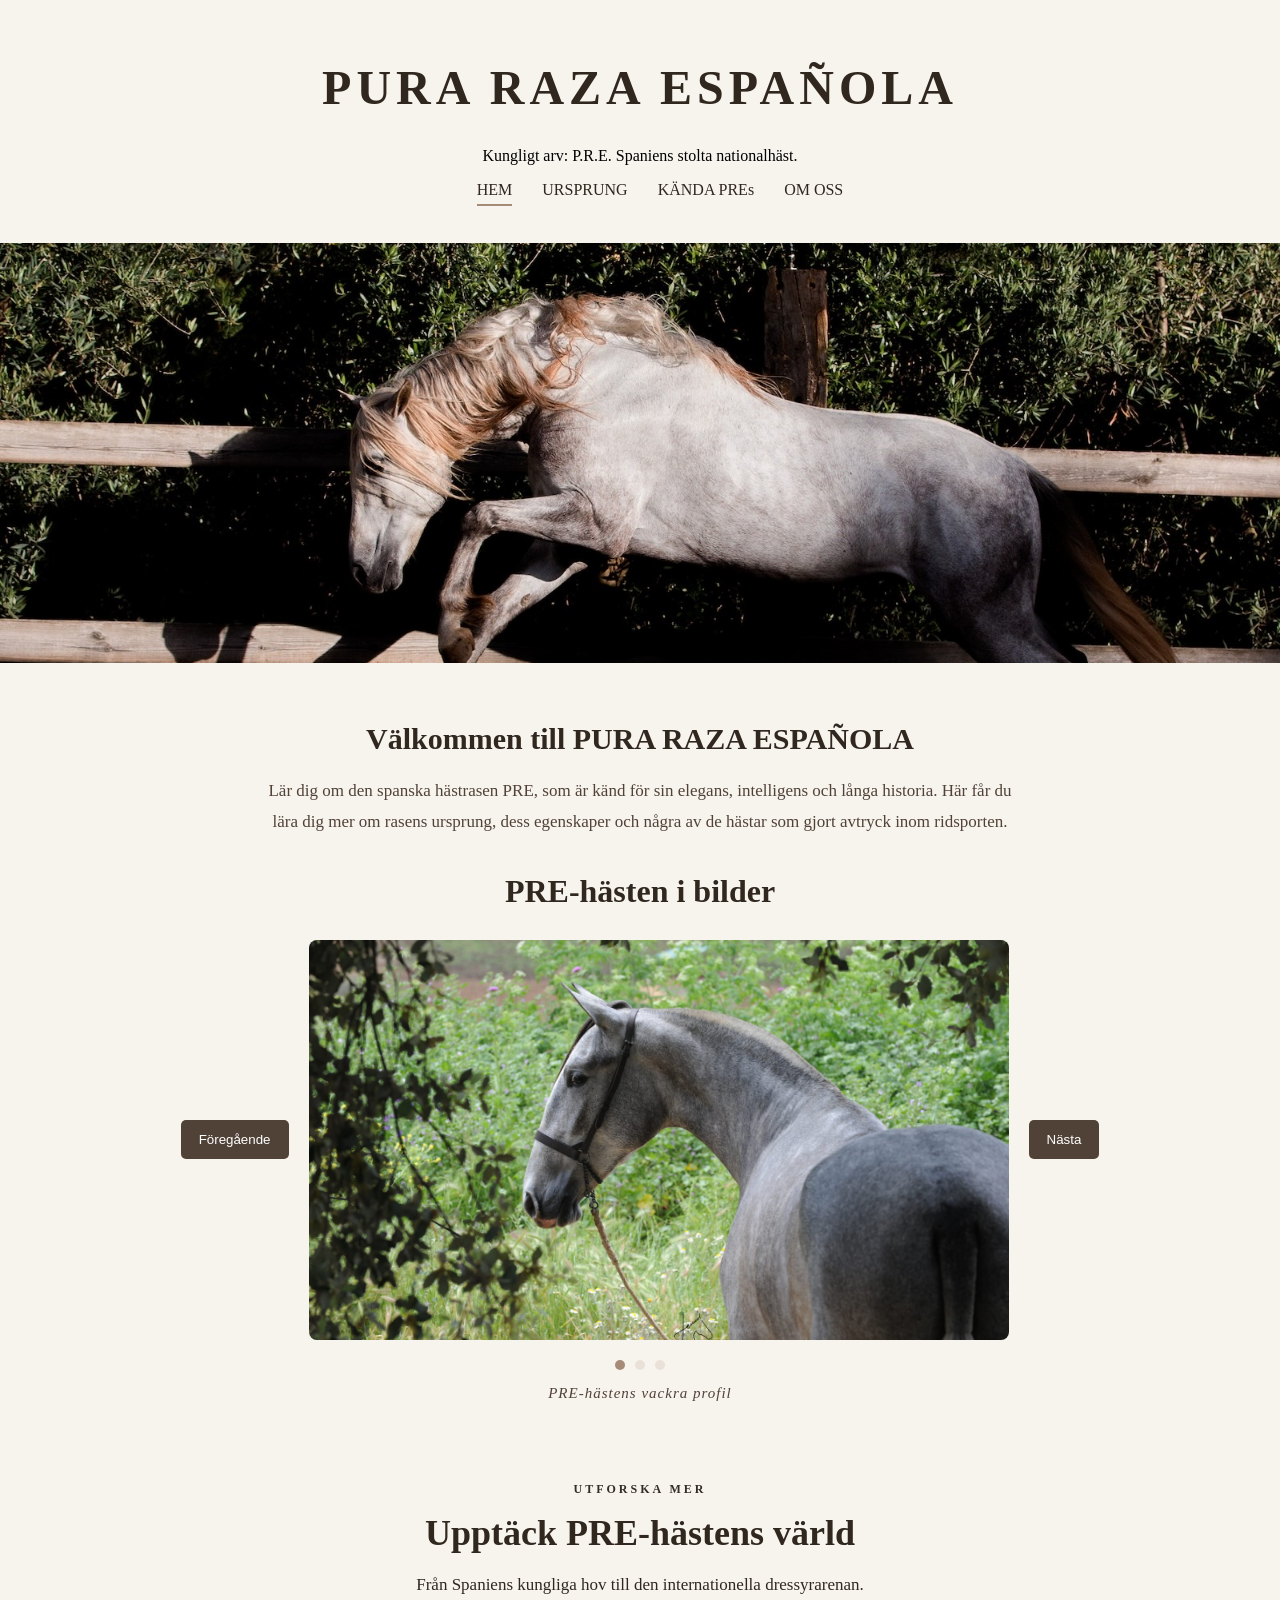
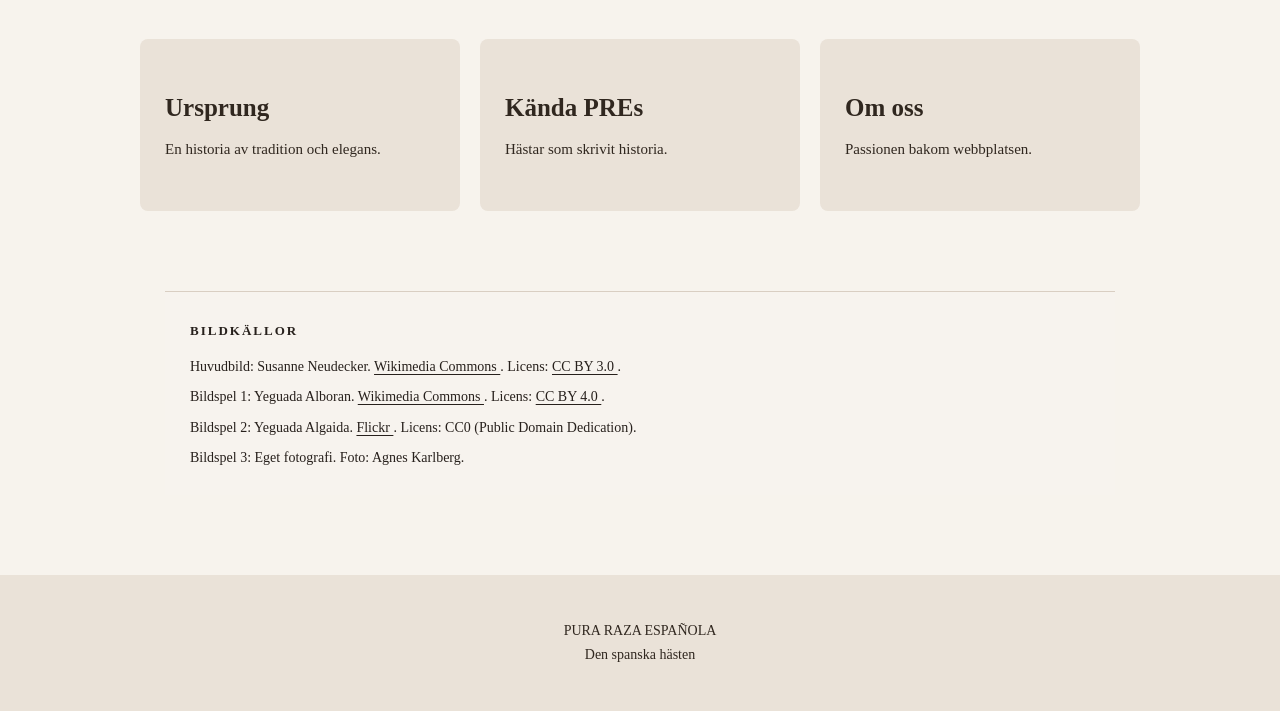
<file: index.html>
<!DOCTYPE html>
<html lang="sv">
<head>
    <meta charset="UTF-8">
    <meta name="viewport" content="width=device-width, initial-scale=1.0">
    <title>PRE-hästen | Pura Raza Española</title>
    <link rel="icon" type="image/png" href="favicon.png?v=2">
    <link rel="stylesheet" href="style.css">
</head>
<body>
    <!-- Sidhuvudet innehåller webbplatsens titel och navigationsmeny.
     Menyn gör det möjligt att växla mellan webbplatsens fyra sidor. -->
    <header>
        <h1>PURA RAZA ESPAÑOLA</h1>
        <p>Kungligt arv: P.R.E. Spaniens stolta nationalhäst.</p>
        <nav aria-label="Huvudmeny">
           <ul>         
             <li><a href="index.html" aria-current="page">HEM</a></li>
             <li><a href="ursprung.html">URSPRUNG</a></li>
             <li><a href="kanda.html">KÄNDA PREs</a></li>
             <li><a href="omoss.html">OM OSS</a></li>

          </ul>
        </nav>
    </header>

    <main id="hem">
<img src="hemsida1.jpeg" alt="Ljusgrå PRE-häst med lång, böljande man som utför en upphöjd rörelse framför ett trästaket." class="hero-image">

<!-- Introduktionssektionen presenterar hästrasen PRE.
     Här får besökaren en överblick över webbplatsens innehåll. -->
       <section class="intro">
    <h2>Välkommen till PURA RAZA ESPAÑOLA</h2>
    <p>
        Lär dig om den spanska hästrasen PRE, som är känd för sin elegans,
        intelligens och långa historia. Här får du lära dig mer om
        rasens ursprung, dess egenskaper och några av de hästar
        som gjort avtryck inom ridsporten.
    </p>
</section>
<!-- Interaktivt bildspel där besökaren kan bläddra
     mellan tre bilder med hjälp av JavaScript.
     Knapparna har aria-label för ökad tillgänglighet. -->
<section class="gallery">
    <h2>PRE-hästen i bilder</h2>

    <div class="gallery-container">
       <button id="prev-image" type="button">
        Föregående
</button>

        <img id="gallery-image"
     src="Bildspel 3.jpg"
     alt="Grå PRE-häst med träns som blickar bakåt i en grönskande hage.">

        <button id="next-image" type="button">
    Nästa
</button>
    </div>


<div class="gallery-dots" aria-hidden="true">
        <span class="dot active"></span>
        <span class="dot"></span>
        <span class="dot"></span>
    </div>
    <p id="gallery-caption">PRE-hästens vackra profil</p>
</section>

<section class="upptack">
    <p class="upptack-etikett">UTFORSKA MER</p>
    <h2>Upptäck PRE-hästens värld</h2>
    <p class="upptack-intro">
        Från Spaniens kungliga hov till den internationella dressyrarenan.
    </p>

    <div class="upptack-grid">
        <a href="ursprung.html" class="upptack-kort">
            <h3>Ursprung</h3>
            <p>En historia av tradition och elegans.</p>
        </a>

        <a href="kanda.html" class="upptack-kort">
            <h3>Kända PREs</h3>
            <p>Hästar som skrivit historia.</p>
        </a>

        <a href="omoss.html" class="upptack-kort">
            <h3>Om oss</h3>
            <p>Passionen bakom webbplatsen.</p>
        </a>
    </div>
</section>


<section class="bildkallor">
    <h2>Bildkällor</h2>

    <p>
        Huvudbild: Susanne Neudecker.
        <a href="https://commons.wikimedia.org/wiki/File:Img1780_Pre5_(205636117).jpeg"
           target="_blank" rel="noopener noreferrer">
            Wikimedia Commons
        </a>.
        Licens:
        <a href="https://creativecommons.org/licenses/by/3.0/"
           target="_blank" rel="noopener noreferrer">
            CC BY 3.0
        </a>.
    </p>

    <p>
        Bildspel 1: Yeguada Alboran.
        <a href="https://commons.wikimedia.org/wiki/File:POTRA_PURA_RAZA_ESPA%C3%91OLA.JPG"
           target="_blank" rel="noopener noreferrer">
            Wikimedia Commons
        </a>.
        Licens:
        <a href="https://creativecommons.org/licenses/by/4.0/"
           target="_blank" rel="noopener noreferrer">
            CC BY 4.0
        </a>.
    </p>

    <p>
        Bildspel 2: Yeguada Algaida.
        <a href="https://www.flickr.com/photos/130419652@N02/20101907582"
           target="_blank" rel="noopener noreferrer">
            Flickr
        </a>.
        Licens: CC0 (Public Domain Dedication).
    </p>

    <p>
        Bildspel 3: Eget fotografi.
        Foto: Agnes Karlberg.
    </p>
</section>


</main>
  
<footer>
    <p>PURA RAZA ESPAÑOLA</p>
    <p>Den spanska hästen</p>
</footer>
<script src="script.js" defer></script>
</body>
</html>
</file>
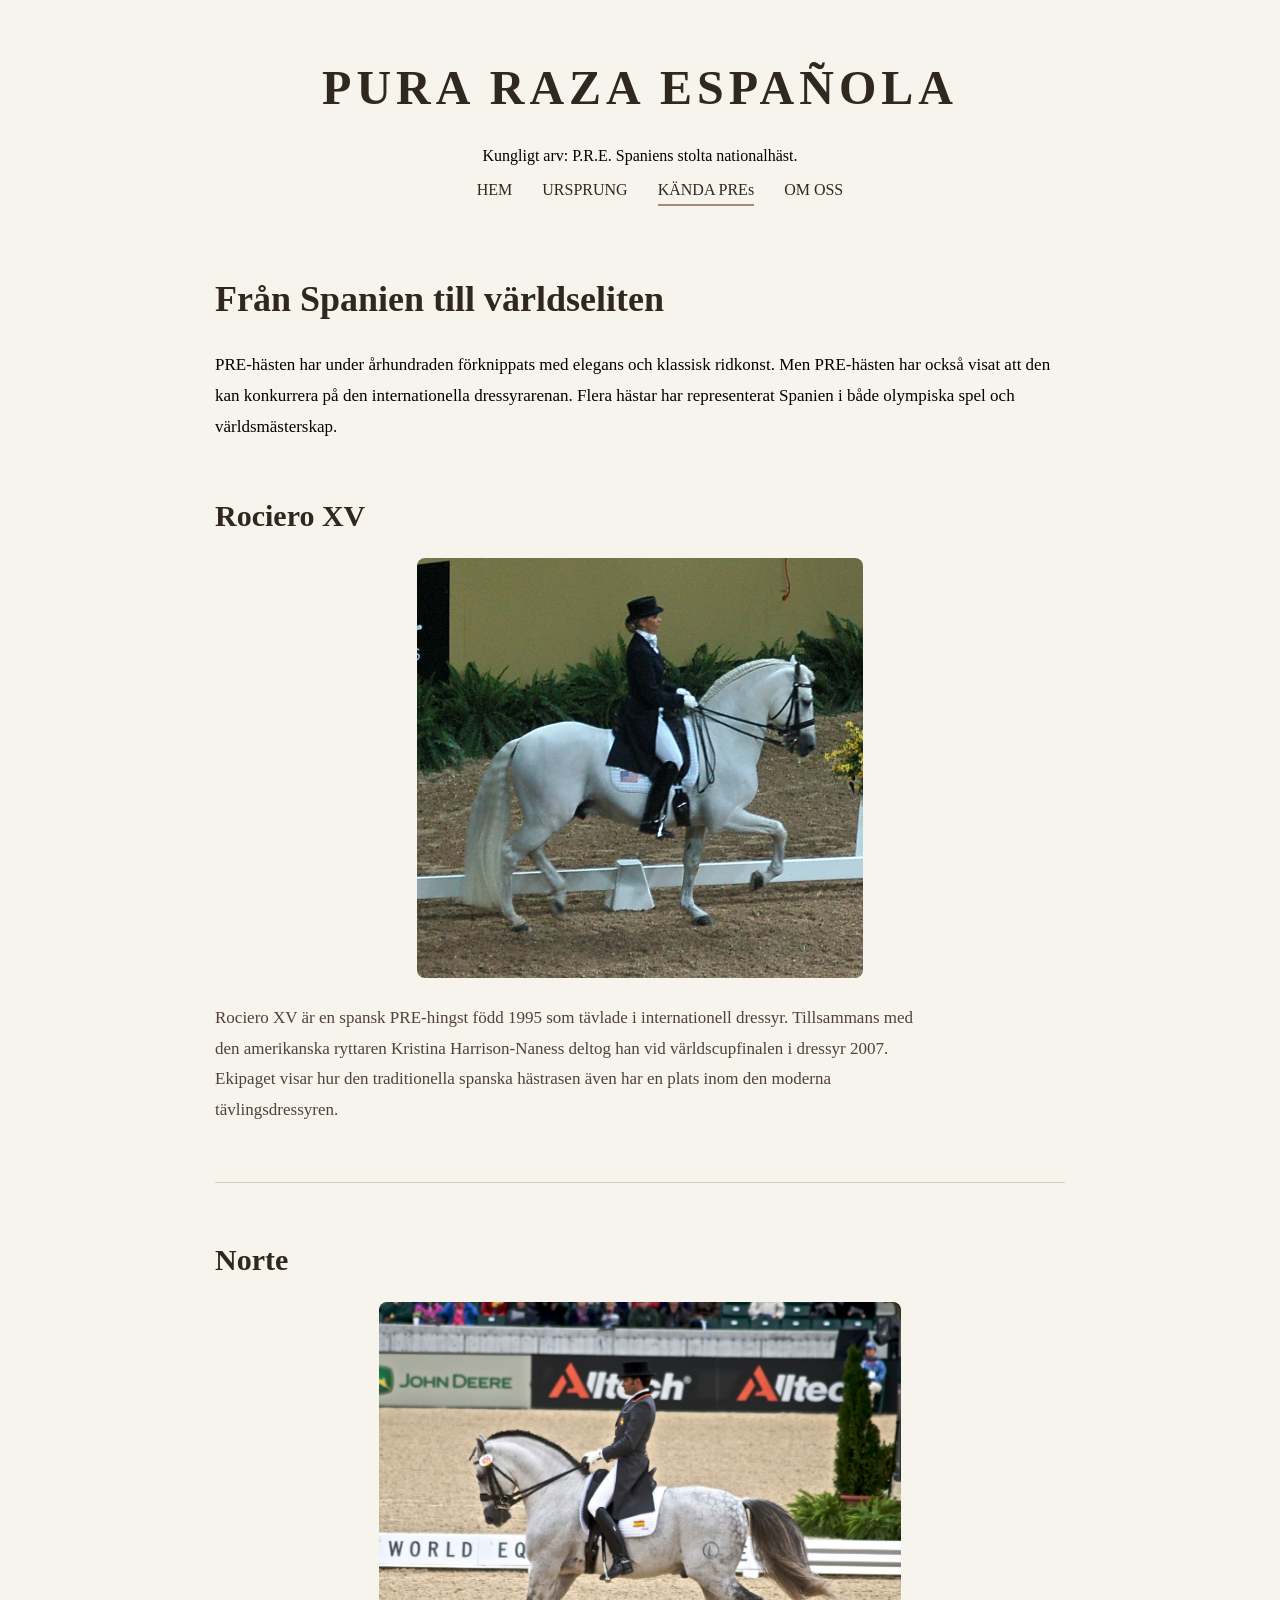
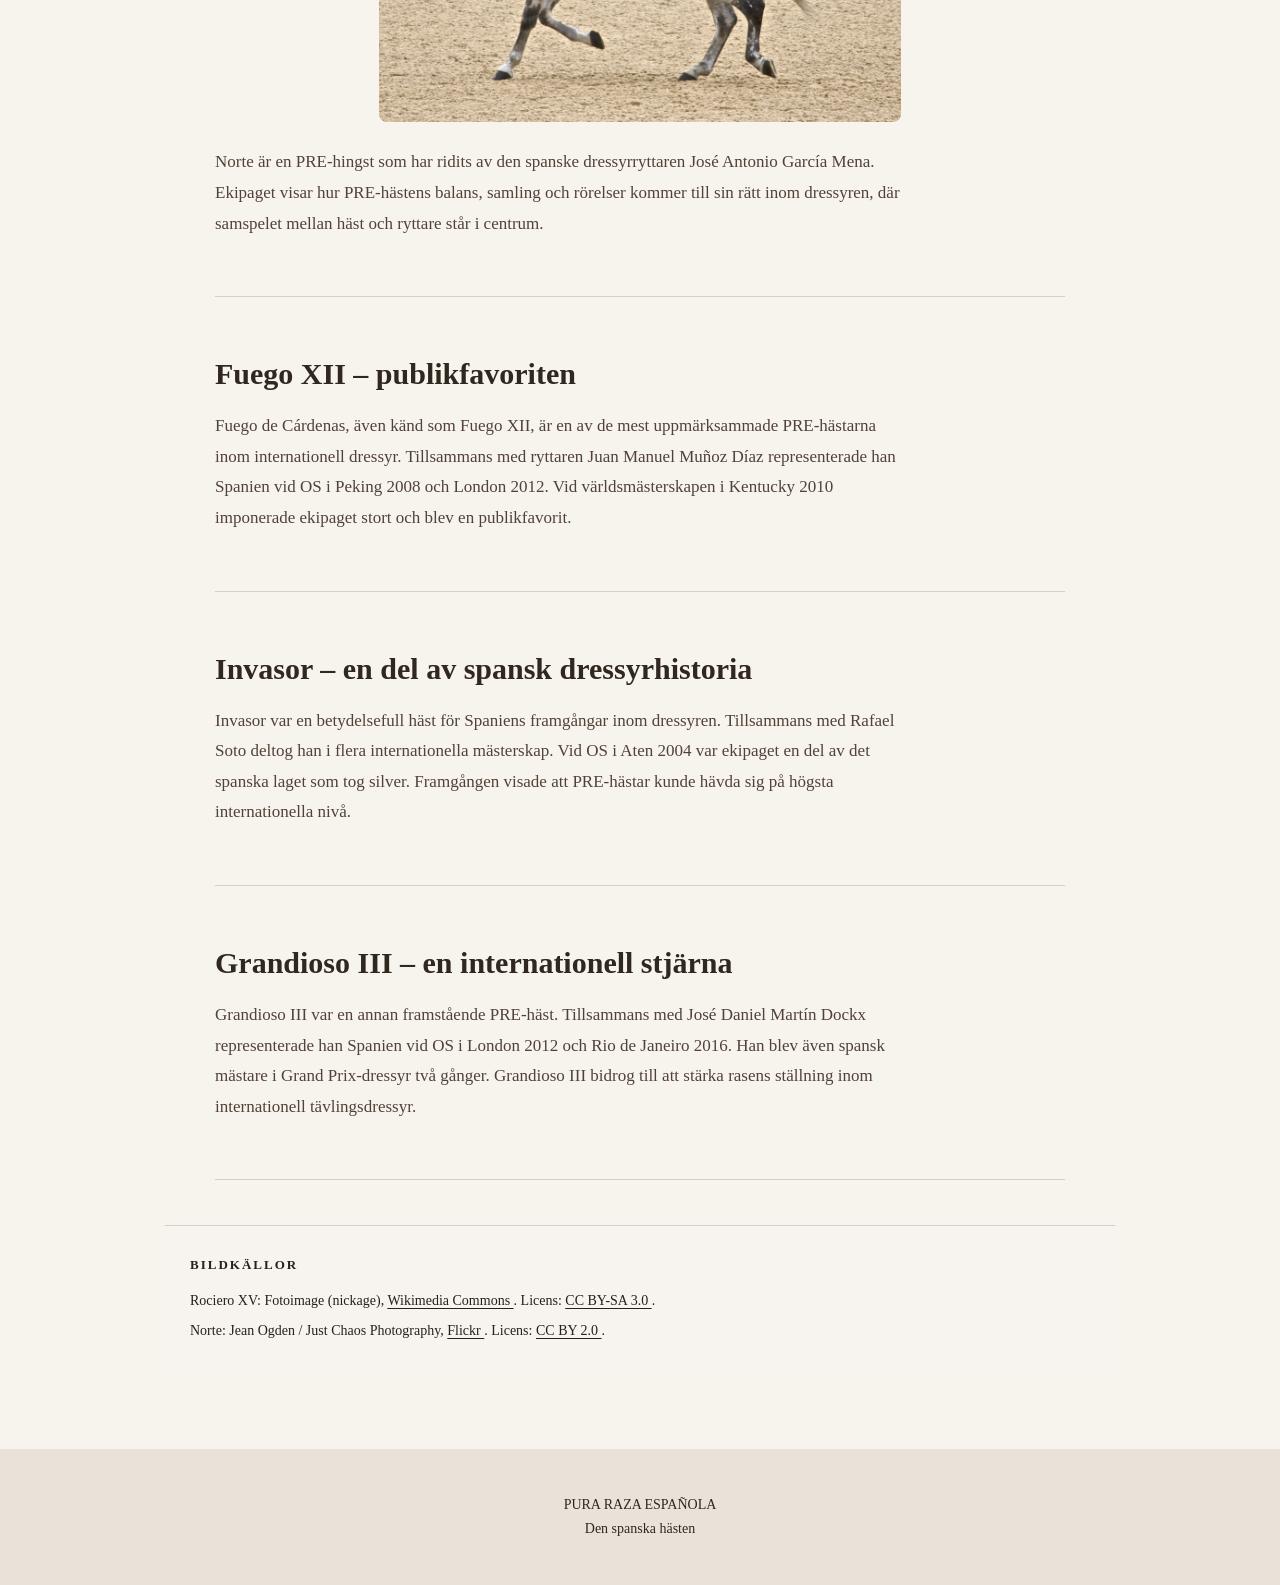
<file: kanda.html>
<!DOCTYPE html>
<html lang="sv">
<head>
    <meta charset="UTF-8">
    <meta name="viewport" content="width=device-width, initial-scale=1.0">
    <title>Kända PRE-hästar \| Pure Raza Española</title>
    <link rel="icon" type="image/png" href="favicon.png">
    <link rel="stylesheet" href="style.css">
</head>
<body>
        <header>
        <h1>PURA RAZA ESPAÑOLA</h1>
        <p>Kungligt arv: P.R.E. Spaniens stolta nationalhäst.</p>
        <nav aria-label="Huvudmeny">
            <ul>         
             <li><a href="index.html">HEM</a></li>
             <li><a href="ursprung.html">URSPRUNG</a></li>
             <li><a href="kanda.html" aria-current="page">KÄNDA PREs</a></li>
             <li><a href="omoss.html">OM OSS</a></li>

            </ul>
        </nav>
    </header>
<main>
<section id="kanda" class="article">
    <h2>Från Spanien till världseliten</h2>
    <p>
        PRE-hästen har under århundraden förknippats
        med elegans och klassisk ridkonst. Men PRE-hästen
        har också visat att den kan konkurrera på den
        internationella dressyrarenan. Flera hästar har
        representerat Spanien i både olympiska spel och
        världsmästerskap.
    </p>

<article class="hast">
  <h3>Rociero XV</h3>

  <img
    src="rociero.jpg"
    alt="Den grå PRE-hingsten Rociero XV rids av Kristina Harrison-Naness under en dressyrtävling."
  >

  <p>
    Rociero XV är en spansk PRE-hingst född 1995
    som tävlade i internationell dressyr.
    Tillsammans med den amerikanska ryttaren
    Kristina Harrison-Naness deltog han vid
    världscupfinalen i dressyr 2007.
    Ekipaget visar hur den traditionella
    spanska hästrasen även har en plats
    inom den moderna tävlingsdressyren.
  </p>
</article>

<article class="hast">
  <h3>Norte</h3>

  <img
    src="norte.jpg"
    alt="PRE-hingsten Norte rids av José Antonio García Mena under ett dressyrframträdande."
  >

  <p>
    Norte är en PRE-hingst som har ridits av
    den spanske dressyrryttaren
    José Antonio García Mena.
    Ekipaget visar hur PRE-hästens balans,
    samling och rörelser kommer till sin rätt
    inom dressyren, där samspelet mellan
    häst och ryttare står i centrum.
  </p>
</article>

  
<article class="hast">

<h3>Fuego XII – publikfavoriten</h3>
    <p>
        Fuego de Cárdenas, även känd som Fuego XII,
        är en av de mest uppmärksammade PRE-hästarna
        inom internationell dressyr. Tillsammans med
        ryttaren Juan Manuel Muñoz Díaz representerade
        han Spanien vid OS i Peking 2008 och London 2012.
        Vid världsmästerskapen i Kentucky 2010 imponerade
        ekipaget stort och blev en publikfavorit.
    </p>
    </article>

<article class="hast">
    <h3>Invasor – en del av spansk dressyrhistoria</h3>
   
    <p>
        Invasor var en betydelsefull häst för Spaniens
        framgångar inom dressyren. Tillsammans med
        Rafael Soto deltog han i flera internationella
        mästerskap. Vid OS i Aten 2004 var ekipaget
        en del av det spanska laget som tog silver.
        Framgången visade att PRE-hästar kunde hävda
        sig på högsta internationella nivå.
    </p>
    </article>

<article class="hast">
    <h3>Grandioso III – en internationell stjärna</h3>

    <p>
        Grandioso III var en annan framstående PRE-häst.
        Tillsammans med José Daniel Martín Dockx
        representerade han Spanien vid OS i London
        2012 och Rio de Janeiro 2016. Han blev även
        spansk mästare i Grand Prix-dressyr två gånger.
        Grandioso III bidrog till att stärka rasens
        ställning inom internationell tävlingsdressyr.
    </p>
    </article>
</section>

<section class="bildkallor">
  <h2>Bildkällor</h2>

  <p>
    Rociero XV: Fotoimage (nickage),
    <a href="https://commons.wikimedia.org/wiki/File:WC07b.JPG">
      Wikimedia Commons
    </a>.
    Licens:
    <a href="https://creativecommons.org/licenses/by-sa/3.0/">
      CC BY-SA 3.0
    </a>.
  </p>

  <p>
    Norte: Jean Ogden / Just Chaos Photography,
    <a href="https://www.flickr.com/photos/7326810@N08/7625703934">
      Flickr
    </a>.
    Licens:
    <a href="https://creativecommons.org/licenses/by/2.0/">
      CC BY 2.0
    </a>.
  </p>
</section>

</main>

<footer>
    <p>PURA RAZA ESPAÑOLA</p>
    <p>Den spanska hästen</p>
</footer>

</body>
</html>
</file>
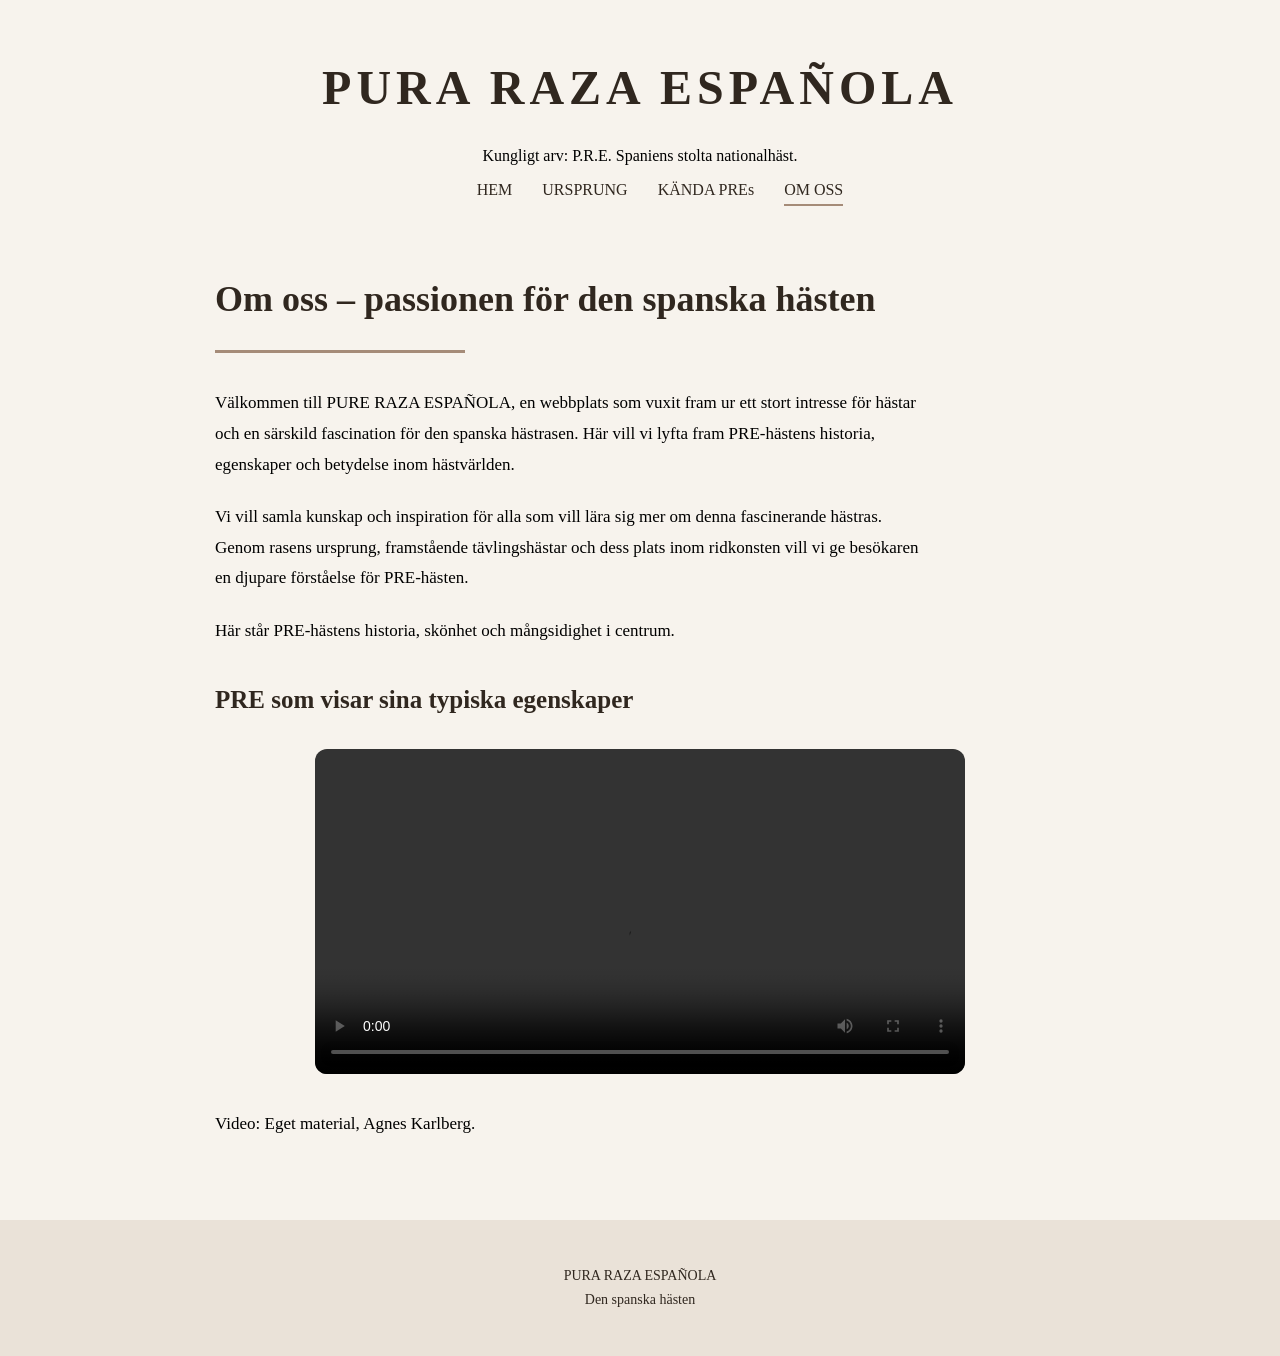
<file: omoss.html>
<!DOCTYPE html>
<html lang="sv">
<head>
    <meta charset="UTF-8">
    <meta name="viewport" content="width=device-width, initial-scale=1.0">
    <title>Om oss | Pura Raza Española</title>
    <link rel="icon" type="image/png" href="favicon.png">
    <link rel="stylesheet" href="style.css">
</head>
<body>
        <header>
        <h1>PURA RAZA ESPAÑOLA</h1>
        <p>Kungligt arv: P.R.E. Spaniens stolta nationalhäst.</p>
        <nav aria-label="Huvudmeny">
            <ul>         
              <li><a href="index.html">HEM</a></li>
             <li><a href="ursprung.html">URSPRUNG</a></li>
             <li><a href="kanda.html">KÄNDA PREs</a></li>  
             <li><a href="omoss.html" aria-current="page">OM OSS</a></li>

            </ul>
        </nav>
    </header>
<main>
   <section id="omoss" class="article">
    <h2>Om oss – passionen för den spanska hästen</h2>
<div class="decorative-line" aria-hidden="true"></div>
    <p>
        Välkommen till PURE RAZA ESPAÑOLA, en webbplats
        som vuxit fram ur ett stort intresse för hästar och
        en särskild fascination för den spanska hästrasen.
        Här vill vi lyfta fram PRE-hästens historia,
        egenskaper och betydelse inom hästvärlden.
    </p>

    <p>
        Vi vill samla kunskap och inspiration
        för alla som vill lära sig mer om denna
        fascinerande hästras. Genom rasens ursprung, 
        framstående tävlingshästar och dess plats inom 
        ridkonsten vill vi ge besökaren en djupare 
        förståelse för PRE-hästen.
    </p>

    <p>
        Här står PRE-hästens historia, skönhet och
        mångsidighet i centrum.
    </p>

<h3>PRE som visar sina typiska egenskaper</h3>
<div class="video-container">
    <video controls playsinline preload="metadata"
           aria-label="Video med hästar i en hage">
        <source src="omossvideo-webb.mp4" type="video/mp4">
        Din webbläsare stöder inte videouppspelning.
    </video>
</div>

<p class="video-credit">Video: Eget material, Agnes Karlberg.</p>

</section>
</main>

<footer>
    <p>PURA RAZA ESPAÑOLA</p>
    <p>Den spanska hästen</p>
</footer>
</body>
</html>
</file>
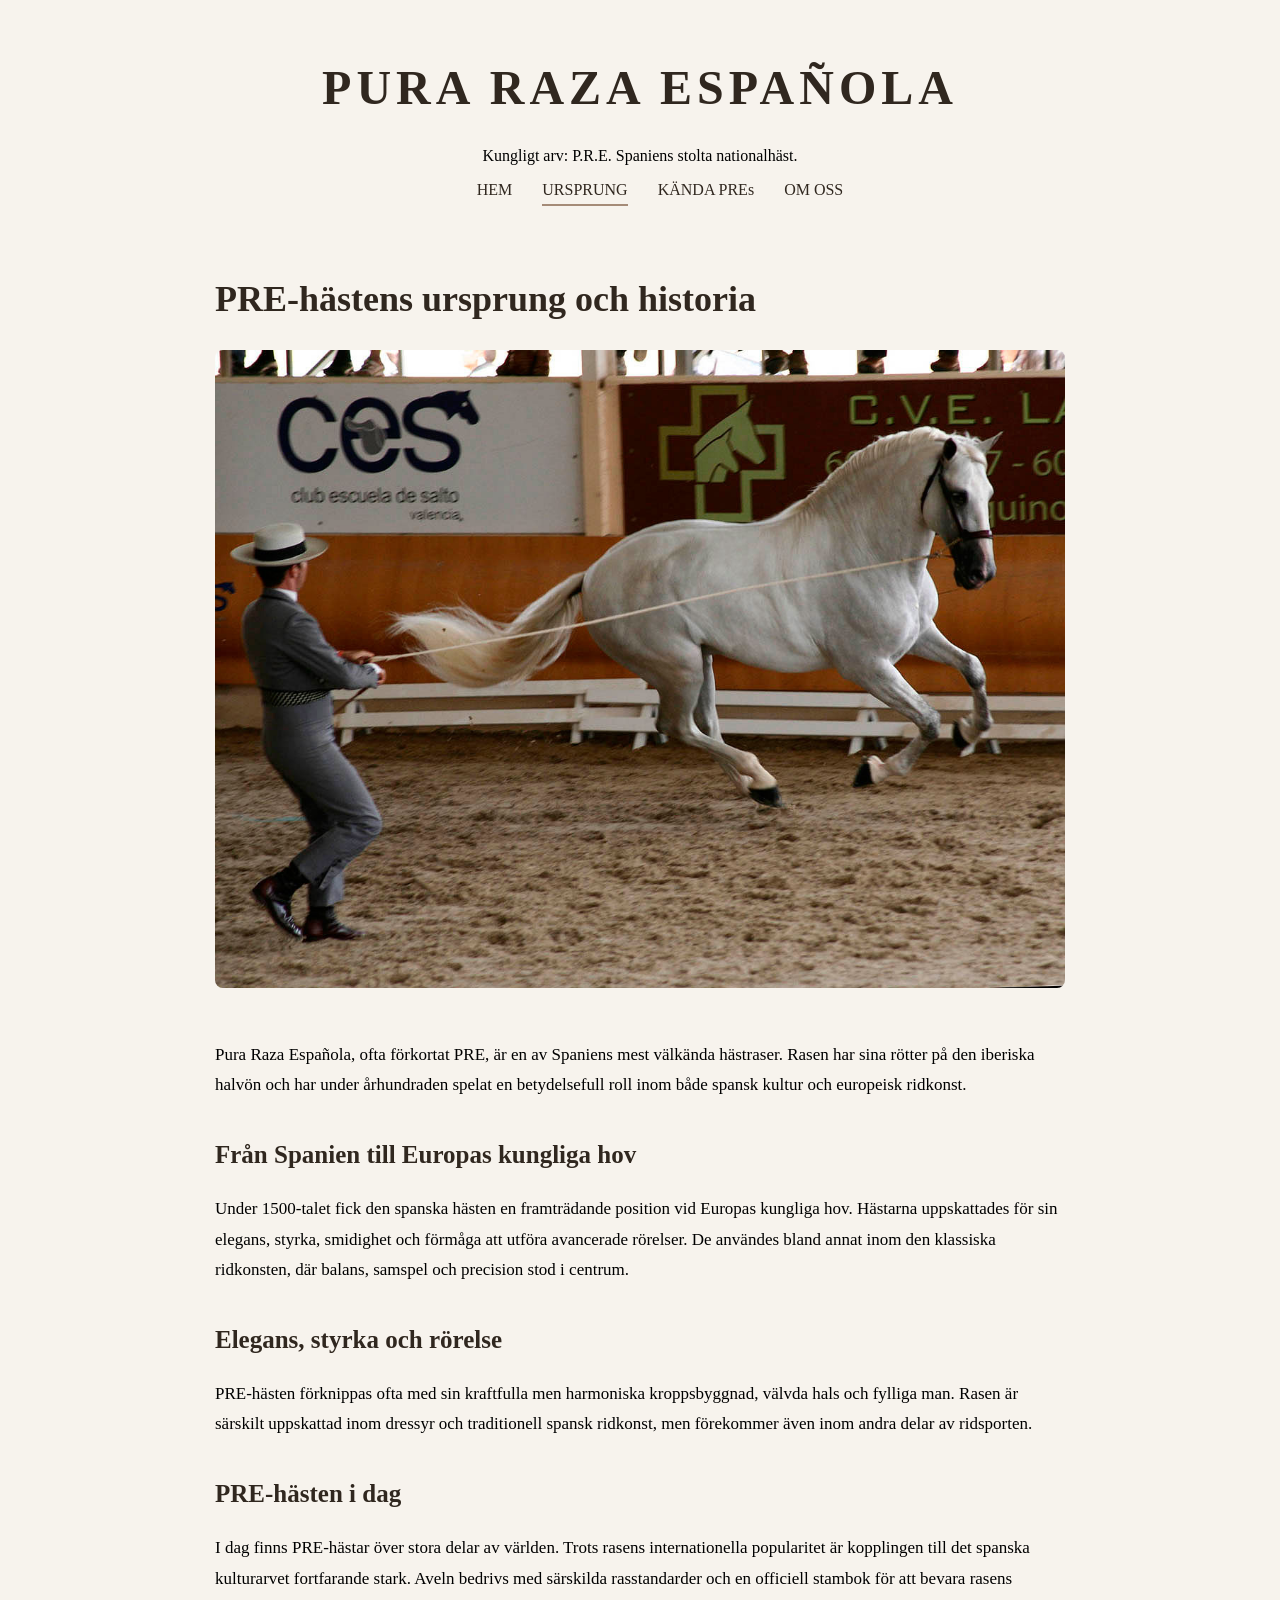
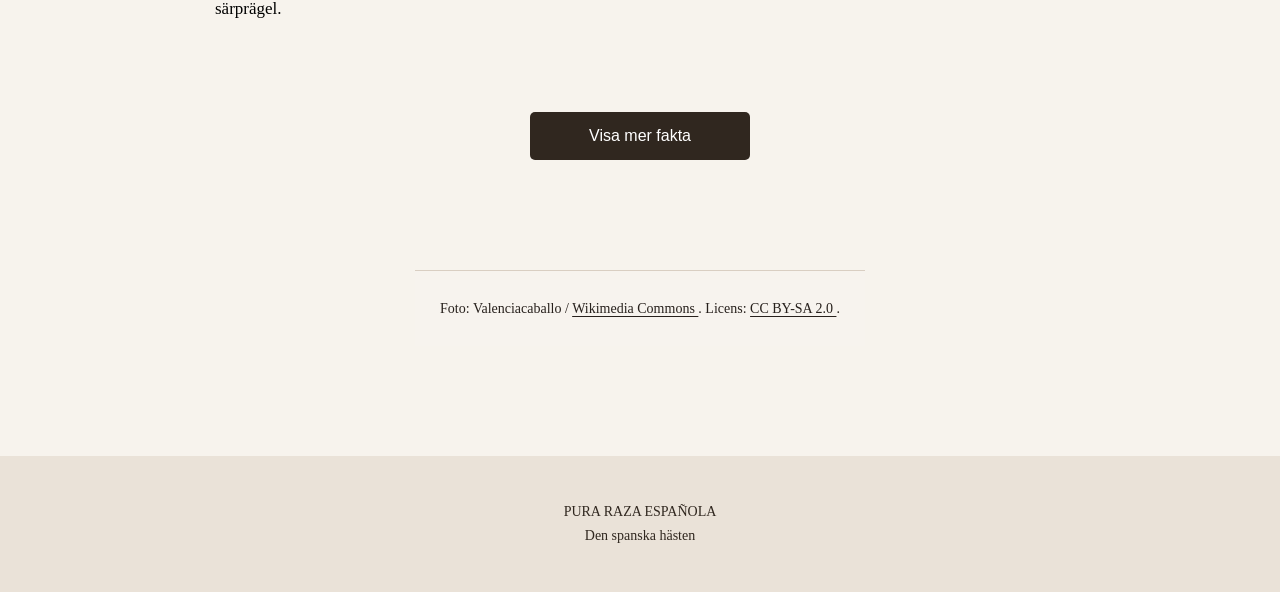
<file: ursprung.html>
<!DOCTYPE html>
<html lang="sv">
<head>
    <meta charset="UTF-8">
    <meta name="viewport" content="width=device-width, initial-scale=1.0">
    <title>PRE-hästens ursprung och historia | Pure Raza Española</title>
    <link rel="icon" type="image/png" href="favicon.png">
    <link rel="stylesheet" href="style.css">
</head>
<body>
        <header>
<h1>PURA RAZA ESPAÑOLA</h1>
        <p>Kungligt arv: P.R.E. Spaniens stolta nationalhäst.</p>
        <nav aria-label="Huvudmeny">
            <ul>         
              <li><a href="index.html">HEM</a></li>
             <li><a href="ursprung.html" aria-current="page">URSPRUNG</a></li>
             <li><a href="kanda.html">KÄNDA PREs</a></li>
             <li><a href="omoss.html">OM OSS</a></li>
            </ul>
        </nav>
    </header>
    <main>
<section id="ursprung" class="article">

<h2>PRE-hästens ursprung och historia</h2>

<div class="article-grid">
       <div class="article-image">
        
<img
  src="pre-valencia.jpg"
  alt="Grå PRE-häst som longeras i en paddock i Valencia, Spanien."
>
    </div>

    <div class="article-text">

    <p>
        Pura Raza Española, ofta förkortat PRE, är en av Spaniens
        mest välkända hästraser. Rasen har sina rötter på den
        iberiska halvön och har under århundraden spelat en
        betydelsefull roll inom både spansk kultur och europeisk
        ridkonst.
    </p>

<h3>Från Spanien till Europas kungliga hov</h3>

    <p>
        Under 1500-talet fick den spanska hästen en framträdande
        position vid Europas kungliga hov. Hästarna uppskattades
        för sin elegans, styrka, smidighet och förmåga att utföra
        avancerade rörelser. De användes bland annat inom den
        klassiska ridkonsten, där balans, samspel och precision
        stod i centrum.
    </p>

<h3>Elegans, styrka och rörelse</h3>

    <p>
        PRE-hästen förknippas ofta med sin kraftfulla men
        harmoniska kroppsbyggnad, välvda hals och fylliga man.
        Rasen är särskilt uppskattad inom dressyr och traditionell
        spansk ridkonst, men förekommer även inom andra delar
        av ridsporten.
    </p>

<h3>PRE-hästen i dag</h3>

    <p>
        I dag finns PRE-hästar över stora delar av världen.
        Trots rasens internationella popularitet är kopplingen
        till det spanska kulturarvet fortfarande stark.
        Aveln bedrivs med särskilda rasstandarder och en
        officiell stambok för att bevara rasens särprägel.
    </p>

    </div>

<button id="fakta-knapp" type="button"
        aria-expanded="false"
        aria-controls="faktaruta">
    Visa mer fakta
</button>


<aside class="fact-box" id="faktaruta" hidden>
    <h3>Snabbfakta om PRE-hästen</h3>

    <p><strong>Ursprung:</strong> Spanien</p>
    <p><strong>Rasnamn:</strong> Pure Raza Española</p>
    <p><strong>Typ:</strong> Varmblodig hästras</p>
    <p><strong>Användning:</strong> Dressyr, klassisk ridkonst och fritidsridning</p>
</aside>
<section class="bildkallor">
    

  <p>
    Foto: Valenciacaballo /
    <a href="https://commons.wikimedia.org/wiki/File:Pure_race_espagnole_gris_en_longe_%C3%A0_Valence.jpg"
       target="_blank" rel="noopener noreferrer">
      Wikimedia Commons
    </a>.
    Licens:
    <a href="https://creativecommons.org/licenses/by-sa/2.0/"
       target="_blank" rel="noopener noreferrer">
      CC BY-SA 2.0
    </a>.
  </p>
</section>

</section>
</main>
<footer>
    <p>PURA RAZA ESPAÑOLA</p>
    <p>Den spanska hästen</p>
</footer>

<script src="script.js" defer></script>
</body>
</html>
</file>
<file: style.css>
/* Gemensam stilmall för webbplatsens fyra HTML-sidor.
   Färger, typografi och layout är valda för att skapa
   en enhetlig design inspirerad av PRE-hästens historia
   och eleganta uttryck. */
   /* Navigationsmenyn använder Flexbox för att placera
   länkarna horisontellt och centrera dem.
   Gap skapar jämna mellanrum mellan länkarna. */
nav ul{
        list-style: none;
         display: flex;
         justify-content: center;
         gap: 30px;
    }
  
body {
    margin: 0;
    background-color: #F7F3ED;
}
/* Sidhuvudet har en ljus bakgrund och centrerad text
   för att skapa ett stilrent och enhetligt uttryck.
   Padding ger luft runt rubriken och navigationsmenyn. */
header {
    text-align: center;
    padding: 28px 20px;
    background-color: #F7F3ED;
}
h1 {
    color: #30271F;
    font-size: clamp(30px, 4vw, 48px);
    letter-spacing: 5px;
}

nav a {
    color: #30271F;
    text-decoration: none;
    font-size: 16px;
    padding-bottom: 6px;
    border-bottom: 2px solid transparent;
    transition: border-color 0.3s ease;
}

nav a:hover,
nav a[aria-current="page"] {
    border-bottom-color: #A58B78;
}

nav a:focus-visible {
    outline: 2px solid #30271F;
    outline-offset: 5px;
}

/* Huvudbilden fyller hela sidans bredd.
   Object-fit gör att bilden beskärs utan att förvrängas,
   medan object-position bestämmer vilken del som syns. */
.hero-image {
    width: 100%;
    height: 420px;
    object-fit: cover;
    object-position: center 35%;
}
/* Introduktionen har en begränsad textbredd för att
   göra innehållet lättläst. Marginaler och padding
   skapar luft runt texten och ger en balanserad layout. */

.intro {
    max-width: 750px;
    margin: 55px auto 35px;
    padding: 0 25px;
    text-align: center;
}

.intro h2 {
    font-size: 30px;
    margin-bottom: 20px;
    color: #30271F;
}

.intro p {
    font-size: 17px;
    line-height: 1.8;
    color: #514238;
}


.article {
    max-width: 850px;
    margin: 35px auto;
    padding: 0 25px;
}
#omoss p {
    max-width: 720px;

}
.article h2 {
    font-size: 36px;
    color: #30271F;
    margin-bottom: 30px;
}

.article h3 {
    font-size: 25px;
    color: #30271F;
    margin-top: 40px;
}

.article p {
    font-size: 17px;
    line-height: 1.8;
    margin-bottom: 22px;
}
/* CSS Grid placerar artikelns innehåll i en kolumn.
   Gap skapar mellanrum mellan elementen. */
.article-grid {
    display: grid;
    grid-template-columns: 1fr;
    gap: 35px;
}


.article-image img {
    width: 100%;
    height: auto;
    object-fit: contain;
    border-radius: 8px;
    display: block;
}

/* Faktarutan lyfter fram viktig information med en
   avvikande bakgrundsfärg och en dekorativ vänsterkant.
   Padding skapar luft mellan texten och rutans kanter. */
.fact-box {
    background-color: #EAE2D8;
    border-left: 4px solid #A58B78;
    padding: 35px;
    margin-top: 50px;
    border-radius: 8px;
    box-shadow: 0 6px 20px rgba(48, 39, 31, 0.06);
}

.fact-box h3 {
    color: #30271F;
    font-size: 24px;
    margin-top: 0;
    margin-bottom: 20px;
}

.fact-box p {
    font-size: 16px;
    line-height: 1.6;
    margin-bottom: 10px;
}
/* Begränsar bildsektionens bredd och centrerar den
   för att hästbilderna ska få en balanserad placering
   tillsammans med artikeltexten. */
.horse-photo {
    max-width: 550px;
    margin: 30px auto;
}

.horse-photo img {
    width: 100%;
    height: 350px;
    object-fit: cover;
    border-radius: 6px;
    display: block;
}

.horse-photo figcaption {
    font-size: 13px;
    color: #786B60;
    margin-top: 10px;
    font-style: italic;
    text-align: center;
}
.decorative-line {
    width: 250px;
    height: 3px;
    background-color: #A58B78;
    margin: 25px 0 35px;
}
/* Sidfoten avslutar varje sida med en ljusare bakgrund.
   Centrerad text och extra marginal upptill skapar
   en tydlig visuell avslutning på innehållet. */
footer {
    text-align: center;
    padding: 40px 20px;
    margin-top: 80px;
    background-color: #EAE2D8;
    color: #30271F;
}

footer p {
    margin: 8px 0;
    font-size: 14px;
}
/* Responsiv design för skärmar som är högst 600px breda.
   Navigationsmenyn kan radbrytas och textstorlekar,
   bildhöjder och marginaler anpassas för mobilvisning. */

@media (max-width: 600px) {
    nav ul {
        flex-wrap: wrap;
        gap: 15px;
        padding: 0;
    }

    nav a {
        font-size: 14px;
        padding: 8px 4px;
    }

    h1 {
        font-size: 30px;
        letter-spacing: 2px;
    }

    .article {
        margin: 30px auto;
        padding: 0 18px;
    }

    .article h2 {
        font-size: 28px;
    }

    .article p {
        font-size: 16px;
        line-height: 1.7;
    }

    .article-image img {
        height: auto;
        object-position: 0% center;
    }

    .horse-photo img {
        width: 100%;
        height: auto;
        object-fit: contain;
        object-position: 30% center;
    }

    .fact-box {
        padding: 20px;
    }

    .hero-image {
        height: 280px;
    }
}
/* Knappen används för att visa och dölja extra fakta
   på sidan Ursprung. Färgen ändras vid hover för att
   ge besökaren visuell återkoppling. */
#fakta-knapp {
    display: block;
    width: 220px;
    margin: 30px auto;
    padding: 15px 25px;
    background-color: #30271F;
    color: white;
    border: none;
    border-radius: 5px;
    font-size: 16px;
    cursor: pointer;
    transition: background-color 0.3s;
}

#fakta-knapp:hover {
    background-color: #1e1914;
}
#fakta-knapp:focus-visible {
    outline: 3px solid #A58B78;
    outline-offset: 4px;
}
[hidden] {
    display: none !important;
}
/* Bildspelets layout är centrerad och har en begränsad bredd.
   Flexbox placerar bilden och navigationsknapparna bredvid varandra.
   Bilderna har en mjuk övergång när JavaScript byter bild. */
.gallery {
    max-width: 1000px;
    margin: 35px auto 70px;
    padding: 0 20px;
    text-align: center;
}

.gallery h2 {
    font-size: 32px;
    color: #30271F;
    margin-bottom: 30px;
}

.gallery-container {
    display: flex;
    align-items: center;
    justify-content: center;
    gap: 20px;
}

#gallery-image {
    width: 70%;
    height: 400px;
    object-fit: cover;
    border-radius: 8px;
    transition: opacity 0.3s ease;
    opacity: 1;
}

.gallery-container button {
    background-color: #514238;
    color: #FFFFFF;
    border: none;
    border-radius: 5px;
    padding: 12px 18px;
    cursor: pointer;
}

.gallery-container button:hover {
    background-color: #30271F;
}
.gallery-container button:focus-visible {
    outline: 3px solid #30271F;
    outline-offset: 4px;
}

.gallery-dots {
    display: flex;
    justify-content: center;
    gap: 10px;
    margin-top: 20px;
}

.dot {
    width: 10px;
    height: 10px;
    background-color: #EAE2D8;
    border-radius: 50%;
}

.dot.active {
    background-color: #A58B78;
}

@media (max-width: 600px) {
    .gallery-container {
        gap: 5px;
        width: 100%;
        box-sizing: border-box;
    }

    #gallery-image {
        width: 65%;
        min-width: 0;
        height: 230px;
    }

    .gallery-container button {
        padding: 8px 5px;
        font-size: 13px;
    }

    .gallery h2 {
        font-size: 24px;
    }
}

#gallery-caption {
    margin-top: 15px;
    font-size: 15px;
    font-style: italic;
    color: #514238;
    letter-spacing: 1px;
    text-align: center;
}
@media (max-width: 600px) {
    #ursprung .article-image img {
        object-position: left center;
    }
}
figcaption {
  font-size: 12px;
  color: #514238;;
  margin-top: 5px;
}

figcaption a {
  color: #514238;;
  text-decoration: underline;
}

.video-container {
    max-width: 650px;
    margin: 35px auto;
}

.video-container video {
    display: block;
    width: 100%;
    height: auto;
    border-radius: 12px;
}

/* Stilren källförteckning */

.bildkallor {
    max-width: 900px;
    margin: 45px auto 30px;
    padding: 20px 25px;
    background-color: #f7f3ee;
    border-top: 1px solid #d9cec2;
}

.bildkallor h2 {
    font-size: 13px;
    font-weight: 600;
    letter-spacing: 2px;
    text-transform: uppercase;
    color: #27201c;
    margin-bottom: 15px;
}

.bildkallor p {
    font-size: 14px;
    line-height: 1.8;
    color: #27201c;
    margin: 5px 0;
}

.bildkallor a {
    color: #27201c;
    text-decoration: underline;
    text-underline-offset: 3px;
}

.bildkallor a:hover {
    color: #27201c;
}

.bildkallor a:focus-visible {
    outline: 2px solid #27201c;
    outline-offset: 3px;
}



/* Bilder på Kända PRE-hästar */

.hast img {
    display: block;
    width: auto;
    max-width: 100%;
    height: auto;
    max-height: 420px;
    margin: 25px auto;
    border-radius: 8px;
}


/* Upptäck mer – länkar till webbplatsens undersidor */

.upptack {
    max-width: 1000px;
    margin: 80px auto;
    padding: 0 25px;
    text-align: center;
}

.upptack-etikett {
    font-size: 12px;
    letter-spacing: 3px;
    color: #332d29;
    font-weight: bold;
}

.upptack h2 {
    font-size: 36px;
    color: #30271F;
    margin: 15px 0;
}

.upptack-intro {
    font-size: 17px;
    color: #30271F;
    margin-bottom: 40px;
    line-height: 1.7;
}

.upptack-grid {
    display: grid;
    grid-template-columns: repeat(3, minmax(0, 1fr));    
    gap: 20px;
}

.upptack-kort {
    display: block;
    background-color: #EAE2D8;
    padding: 35px 25px;
    border-radius: 8px;
    text-align: left;
    text-decoration: none;
    color: #30271F;
    transition: transform 0.3s ease, background-color 0.3s ease;
}

.upptack-kort span {
    font-size: 13px;
    color: #332d29;
}

.upptack-kort h3 {
    font-size: 25px;
    margin: 20px 0 12px;
}

.upptack-kort p {
    font-size: 15px;
    line-height: 1.6;
}

.upptack-kort:hover {
    transform: translateY(-5px);
    background-color: #DDD1C4;
}

.upptack-kort:focus-visible {
    outline: 3px solid #332d29;
    outline-offset: 4px;
}

/* Anpassning för mobilskärmar */

@media (max-width: 768px) {
        .upptack {
        margin: 50px auto;
        padding: 0 18px;
    }

    .upptack h2 {
        font-size: 28px;
    }

    .upptack-grid {
        grid-template-columns: 1fr;
        gap: 15px;
    }

    .upptack-kort {
        padding: 25px;
    }
}

/* Presentation av kända PRE-hästar */

.hast {
    padding: 35px 0;
    margin-bottom: 25px;
    border-bottom: 1px solid #D9CEC2;
}

.hast h3 {
    font-size: 30px;
    color: #30271F;
    margin-top: 0;
    margin-bottom: 20px;
}

.hast p {
    max-width: 700px;
    line-height: 1.8;
    color: #514238;
}
</file>
